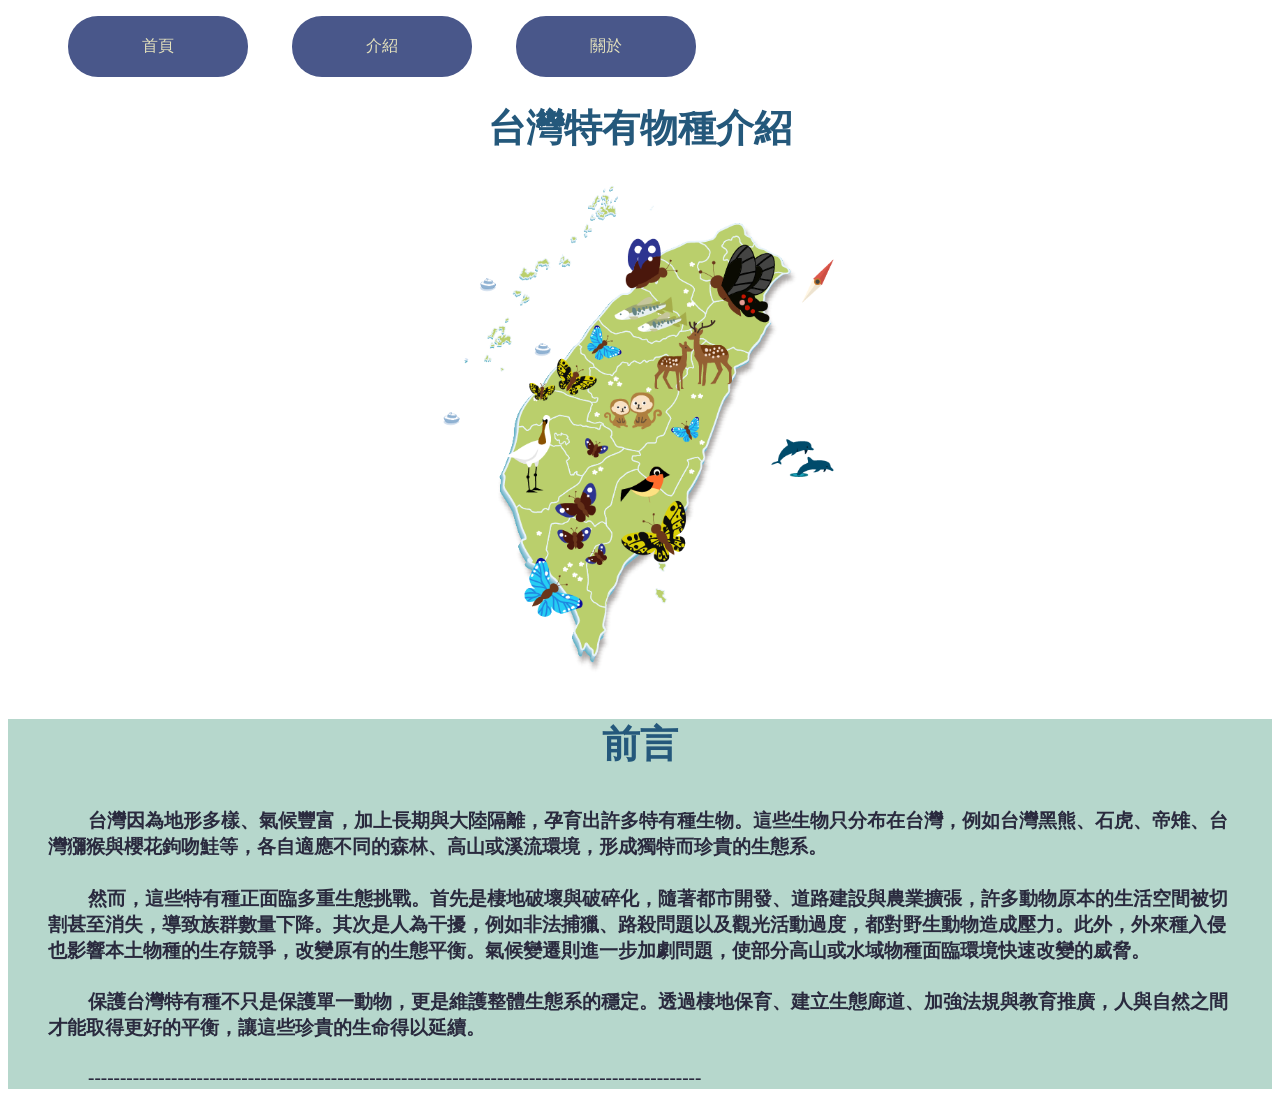
<file: index.html>
<!DOCTYPE html>
<html lang="en">
<head>
    <meta charset="UTF-8">
    <meta name="viewport" content="width=device-width, initial-scale=1.0">
    <link rel="stylesheet" href="style.css">
    <title>Document</title>
    
</head>
<body>
    <div>
        <ul class="aa">
            <li><a href="index.html">首頁</a></li>
            <li><a href="page1.html">介紹</a></li>
            <li><a href="page2.html">關於</a></li>
        </ul>
    </div>

    <h1 class="bb">台灣特有物種介紹</h1>
    <p class="cc"><img src="taiwan animal.PNG" alt="" srcset="" width="400"></p>

    <div class="ff">
        <h3 class="bb">前言</h3>
        <h4 class="ee">台灣因為地形多樣、氣候豐富，加上長期與大陸隔離，孕育出許多特有種生物。這些生物只分布在台灣，例如台灣黑熊、石虎、帝雉、台灣獼猴與櫻花鉤吻鮭等，各自適應不同的森林、高山或溪流環境，形成獨特而珍貴的生態系。</h4>
        <h4 class="ee">然而，這些特有種正面臨多重生態挑戰。首先是棲地破壞與破碎化，隨著都市開發、道路建設與農業擴張，許多動物原本的生活空間被切割甚至消失，導致族群數量下降。其次是人為干擾，例如非法捕獵、路殺問題以及觀光活動過度，都對野生動物造成壓力。此外，外來種入侵也影響本土物種的生存競爭，改變原有的生態平衡。氣候變遷則進一步加劇問題，使部分高山或水域物種面臨環境快速改變的威脅。</h4>
        <h4 class="ee">保護台灣特有種不只是保護單一動物，更是維護整體生態系的穩定。透過棲地保育、建立生態廊道、加強法規與教育推廣，人與自然之間才能取得更好的平衡，讓這些珍貴的生命得以延續。</h4>
        <h4 class="ee">------------------------------------------------------------------------------------------------</h4>
    </div>
</body>
</html>
</file>
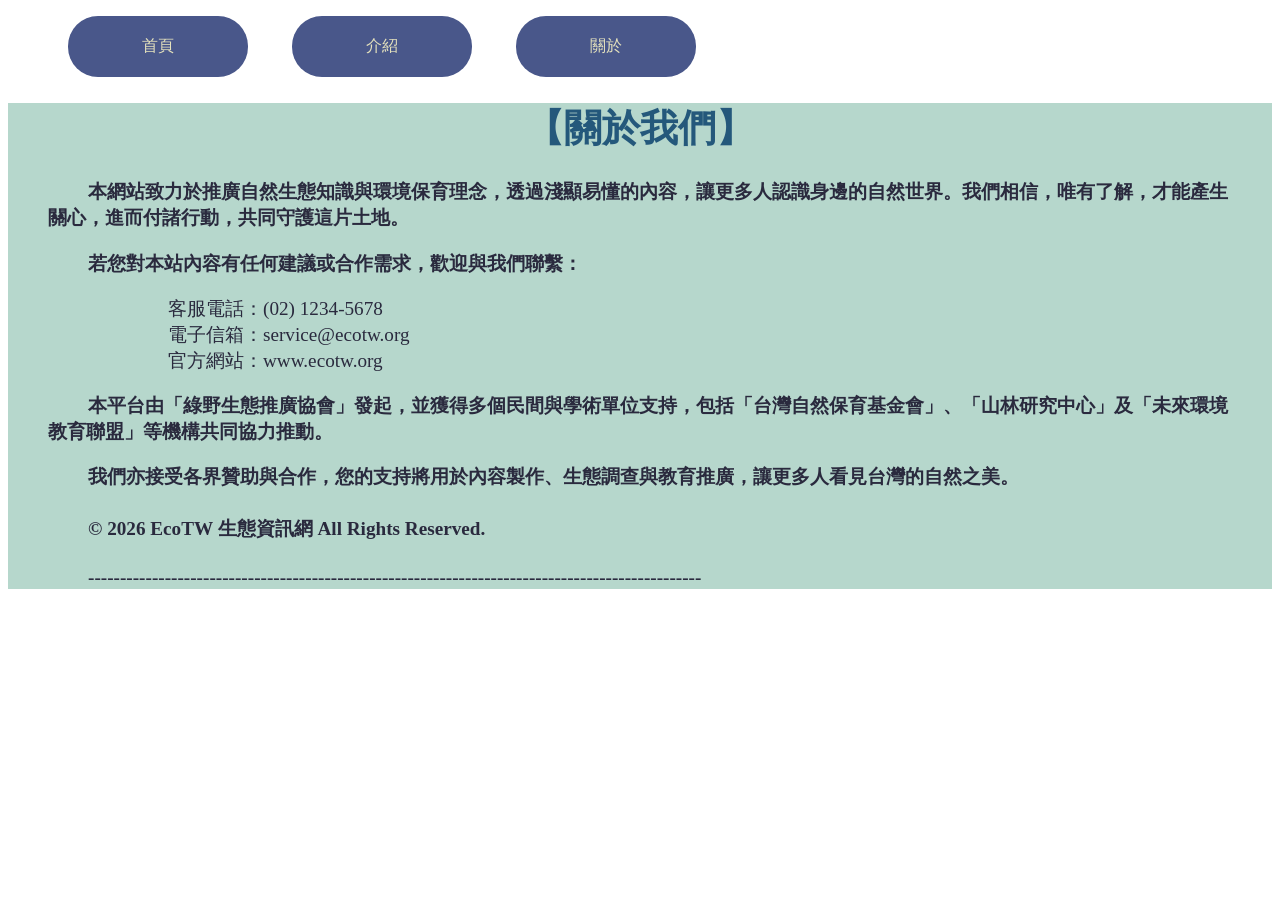
<file: page2.html>
<!DOCTYPE html>
<html lang="en">
<head>
    <meta charset="UTF-8">
    <meta name="viewport" content="width=device-width, initial-scale=1.0">
    <link rel="stylesheet" href="style.css">
    <title>Document</title>
</head>
<body>
    <div>
        <ul class="aa">
            <li><a href="index.html">首頁</a></li>
            <li><a href="page1.html">介紹</a></li>
            <li><a href="page2.html">關於</a></li>
        </ul>
    </div>

    <div class="ff">
    <h1 class="bb">【關於我們】</h1>
    <h3 class="ee">本網站致力於推廣自然生態知識與環境保育理念，透過淺顯易懂的內容，讓更多人認識身邊的自然世界。我們相信，唯有了解，才能產生關心，進而付諸行動，共同守護這片土地。</h3>
    <h3 class="ee">若您對本站內容有任何建議或合作需求，歡迎與我們聯繫：</h3>
                <p class="gg">客服電話：(02) 1234-5678<br>
                    電子信箱：service@ecotw.org<br>
                    官方網站：www.ecotw.org</p>

    <h3 class="ee">本平台由「綠野生態推廣協會」發起，並獲得多個民間與學術單位支持，包括「台灣自然保育基金會」、「山林研究中心」及「未來環境教育聯盟」等機構共同協力推動。</h3>   
    <h3 class="ee">我們亦接受各界贊助與合作，您的支持將用於內容製作、生態調查與教育推廣，讓更多人看見台灣的自然之美。</h3>         
    <h4 class="ee">© 2026 EcoTW 生態資訊網 All Rights Reserved.</h4>
    <h4 class="ee">------------------------------------------------------------------------------------------------</h4>

</div>
</body>
</html>
</file>
<file: style.css>
@charset "UTF-8";

.aa li{
    list-style: none;
    display: inline-block;
    margin: 0 20px;
    width: 180px;
}

.aa a{
    padding: 20px;
    background-color: rgb(73, 87, 138);
    display: block;
    color:rgb(229, 226, 189);
    text-decoration: none;
    border-radius: 30px;
    font-size: 1rem;
    text-align: center;
}

.bb{
    color:rgb(36, 88, 123);
    font-size: 2.4rem;
    text-align: center;
}

.cc{
    text-align: center;

}

.ee{
    font-size: 1.2rem;
    color: rgba(42, 42, 62);
    text-indent: 40px;
    margin-left: 40px;
    margin-right: 40px;
}

.ff{
    background-color: rgb(160, 203, 189, 0.762);
}

.gg{
    font-size: 1.2rem;
    color: rgba(42, 42, 62);
    margin-left: 160px;
    
}
</file>
